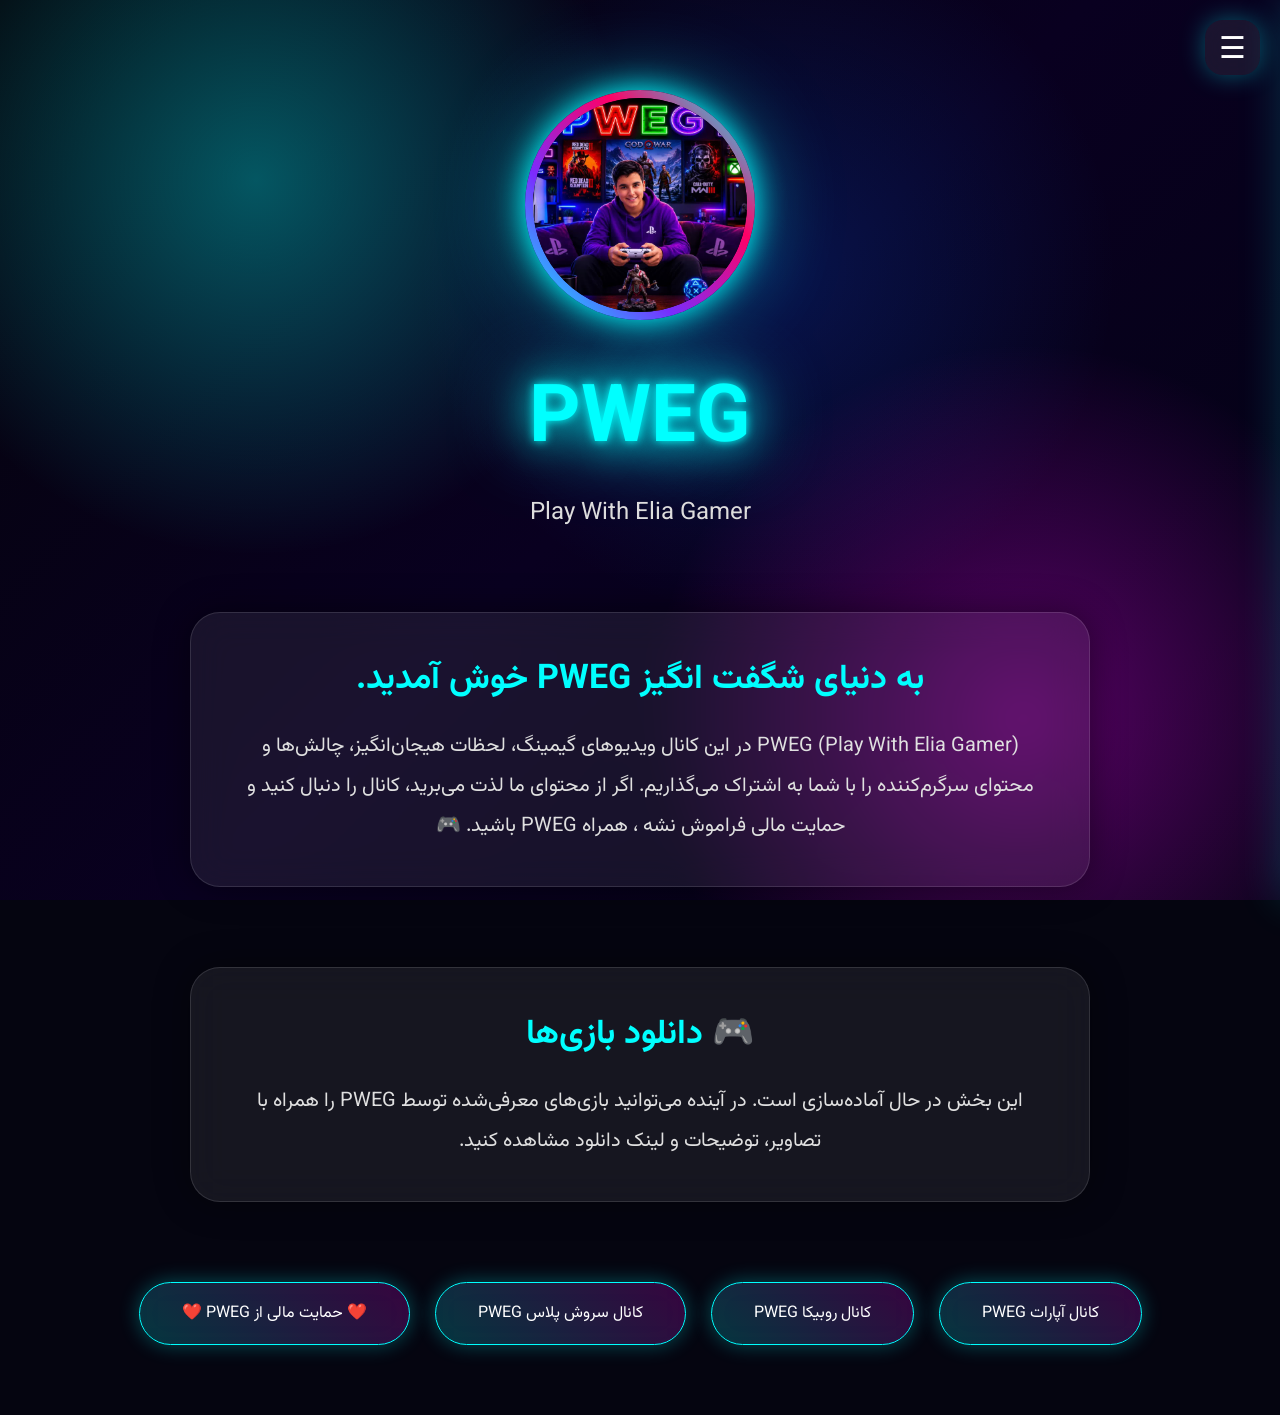
<file: index.html>
<!DOCTYPE html>
<html lang="fa" dir="rtl">

<head>

  <meta property="og:title" content="PWEG - Play With Elia Gamer">

<meta property="og:description" content="دنیای بازی های شگفت انگیز PWEG">

<meta property="og:image" content="https://pweg1234.github.io/PWEG/image.png">

<meta property="og:url" content="https://pweg1234.github.io/PWEG/">
  
  <meta name="description" content="PWEG | Play With Elia Gamer - ویدیوهای گیمینگ، چالش‌ها، آموزش‌ها، هوش مصنوعی و دانلود بازی.">

<meta name="keywords" content="PWEG, Play With Elia Gamer, Gaming, Game, AI, دانلود بازی, گیمینگ">

<meta name="author" content="PWEG">

<meta name="robots" content="index, follow">

<meta name="theme-color" content="#00ffff">
  <meta property="og:title" content="PWEG | Play With Elia Gamer">

<meta property="og:description" content="به دنیای گیمینگ PWEG خوش آمدید.">

<meta property="og:image" content="https://pweg1234.github.io/PWEG/profile.jpg">

<meta property="og:url" content="https://pweg1234.github.io/PWEG/">

<meta property="og:type" content="website">
  <meta name="twitter:card" content="summary_large_image">

<meta name="twitter:title" content="PWEG">

<meta name="twitter:description" content="Play With Elia Gamer">

<meta name="twitter:image" content="https://pweg1234.github.io/PWEG/profile.jpg">
  <link rel="canonical" href="https://pweg1234.github.io/PWEG/">
<meta charset="UTF-8">
<meta name="viewport" content="width=device-width, initial-scale=1.0">
<link rel="icon" type="image/png" href="favicon.png">
  <link rel="icon" href="favicon.ico" type="image/x-icon">
<title>PWEG</title>

<link rel="stylesheet" href="style.css">

<link rel="preconnect" href="https://fonts.googleapis.com">

<link rel="preconnect" href="https://fonts.gstatic.com" crossorigin>

<link href="https://fonts.googleapis.com/css2?family=Vazirmatn:wght@300;400;600;800&display=swap" rel="stylesheet">

</head>

<body>

<div class="background"></div>

<!-- ===== دکمه سه خط ===== -->

<button class="menu-btn" id="menuBtn">

☰

</button>

<!-- ===== پس زمینه تار ===== -->

<div class="menu-overlay" id="menuOverlay"></div>

<!-- ===== منوی کناری ===== -->

<nav class="side-menu" id="sideMenu">

<div class="menu-header">

<h2>PWEG</h2>

<button class="close-menu" id="closeMenu">

✕

</button>

</div>

<a href="#top">

🏠 صفحه اصلی

</a>

<a href="#games">

🎮 دانلود بازی‌ها

<span class="soon">

(به‌زودی)

</span>

</a>

<a href="https://splus.ir/PWEG12345" target="_blank">
انتقادات و پیشنهادات به PWEG
</a>
  
<a href="#about">

ℹ️ درباره ما

</a>

</nav>

<!-- ===== هدر ===== -->

<header id="top">

<img src="profile.jpg" class="profile">

<h1>

PWEG

</h1>

<p class="subtitle">

Play With Elia Gamer

</p>

</header>

<!-- ===== درباره ===== -->

<section class="about" id="about">

<h2>

به دنیای شگفت انگیز PWEG خوش آمدید.

</h2>

<p>

PWEG (Play With Elia Gamer)
در این کانال ویدیوهای گیمینگ، لحظات هیجان‌انگیز، چالش‌ها و محتوای سرگرم‌کننده را با شما به اشتراک می‌گذاریم.
اگر از محتوای ما لذت می‌برید، کانال را دنبال کنید و حمایت مالی فراموش نشه ، همراه PWEG باشید. 🎮

</p>

</section>

<!-- ===== دانلود بازی ===== -->

<section class="about" id="games">

<h2>

🎮 دانلود بازی‌ها

</h2>

<p>

این بخش در حال آماده‌سازی است.

در آینده می‌توانید بازی‌های معرفی‌شده توسط PWEG را همراه با تصاویر، توضیحات و لینک دانلود مشاهده کنید.

</p>

</section>

<!-- ===== دکمه ها ===== -->

<div class="buttons">

<a href="https://aparat.com/PWEG" target="_blank">

کانال آپارات PWEG

</a>

<a href="https://rubika.ir/PWEG123" target="_blank">

کانال روبیکا PWEG

</a>

<a href="https://splus.ir/PWEG123" target="_blank">

کانال سروش پلاس PWEG

</a>

<a href="javascript:void(0)" id="supportBtn">

❤️ حمایت مالی از PWEG ❤️

</a>

</div>
<!-- ===== پنجره حمایت مالی ===== -->

<div class="support-overlay" id="supportOverlay">

<div class="support-box">

<button class="support-close" id="supportClose">

✕

</button>

<h2>

🎮 حمایت از PWEG

</h2>

<p>

به دنیای PWEG؛ جایی که عشق به بازی، خلاقیت و هیجان کنار هم جمع شده‌اند، خوش آمدید. ❤️

<br><br>

ساخت محتوای گیمینگ باکیفیت نیاز به زمان، تلاش و امکانات دارد.

حمایت شما کمک می‌کند تا بتوانیم ویدیوهای بهتر، ایده‌های جدیدتر و لحظات سرگرم‌کننده‌تری برای شما بسازیم.

<br><br>

هر حمایتی، چه کوچک و چه بزرگ، برای ما یک انگیزه بزرگ است تا با انرژی بیشتری ادامه بدهیم و PWEG را به یک تجربه گیمینگ بهتر تبدیل کنیم.

<br><br>

اگر از ویدیوها و ماجراجویی‌های ما لذت می‌برید، می‌توانید با حمایت خودتان بخشی از مسیر رشد PWEG باشید.

<br><br>

🎮 با هم بازی می‌کنیم، با هم رشد می‌کنیم.

<br><br>

ممنون که همراه PWEG هستید. 💙

</p>

<div class="payment-list">

<div class="payment-card">

<h3>

💳 پرداخت با آپ

</h3>

<p>

پرداخت سریع و آسان با کارمزد کمتر

</p>

<a href="https://asanpardakht.com/u/3f0DJ" target="_blank">

پرداخت با آپ

</a>

</div>

<div class="payment-card">

<h3>

❤️ پرداخت با دارمت

</h3>

<p>

راهی ساده برای حمایت مستقیم از PWEG و همراهی با ما

</p>

<a href="https://daramet.com/PWEG" target="_blank">

حمایت با دارمت

</a>

</div>

</div>

</div>

</div>

<script src="script.js"></script>
  
</body>

</html>
</file>
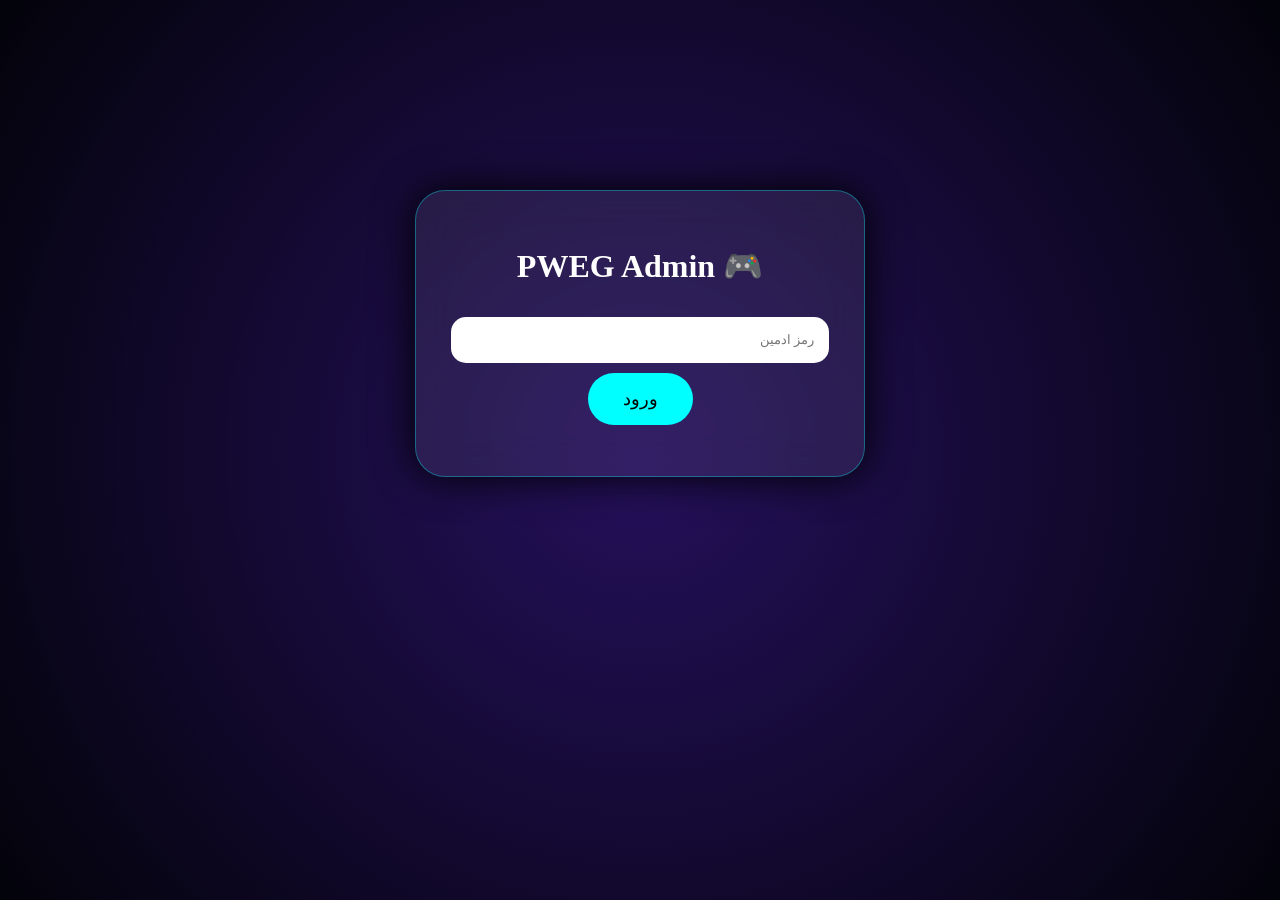
<file: admin.html>
<!DOCTYPE html>
<html lang="fa" dir="rtl">

<head>

<meta charset="UTF-8">

<meta name="viewport" content="width=device-width, initial-scale=1.0">

<title>PWEG Admin</title>

<link rel="stylesheet" href="admin.css">

</head>


<body>


<div class="admin-container">


<div class="login-box" id="login">


<h1>🎮 PWEG Admin</h1>


<input id="password" type="password" placeholder="رمز ادمین">


<button onclick="login()">
ورود
</button>


<p id="error"></p>


</div>





<div class="dashboard" id="dashboard">


<h1>
پنل مدیریت PWEG
</h1>


<div class="card">


<h2>
اضافه کردن بازی
</h2>



<input id="gameTitle"
placeholder="نام بازی">



<textarea id="gameDesc"
placeholder="توضیحات بازی"></textarea>




<input id="downloadLink"
placeholder="لینک دانلود">





<label>
آپلود عکس بازی
</label>


<input 
type="file"
id="imageFile"
accept="image/*">



<p>
یا لینک عکس:
</p>


<input id="imageLink"
placeholder="لینک عکس">



<img id="preview">





<button onclick="saveGame()">

ذخیره بازی

</button>



</div>






<div class="card">


<h2>
بازی های ثبت شده
</h2>


<div id="games"></div>


</div>



</div>


</div>


<script src="admin.js"></script>


</body>

</html>
</file>
<file: style.css>
/* ===========================
   PWEG STYLE V2
   بخش اول
===========================*/

*{
    margin:0;
    padding:0;
    box-sizing:border-box;
}

html{
    scroll-behavior:smooth;
}

body{

    font-family:"Vazirmatn",sans-serif;

    min-height:100vh;

    background:#050510;

    color:white;

    overflow-x:hidden;

}

/* ===========================
      BACKGROUND
===========================*/

.background{

    position:fixed;

    inset:0;

    z-index:-10;

    background:

    radial-gradient(circle at 20% 20%,#00ffff55,transparent 30%),

    radial-gradient(circle at 80% 80%,#ff00ff55,transparent 30%),

    radial-gradient(circle at 60% 30%,#0066ff33,transparent 35%),

    linear-gradient(135deg,#04040b,#090020,#030313);

    animation:bgMove 18s ease-in-out infinite alternate;

}

@keyframes bgMove{

    from{

        transform:scale(1);

        filter:hue-rotate(0deg);

    }

    to{

        transform:scale(1.08);

        filter:hue-rotate(70deg);

    }

}

/* ===========================
      MENU BUTTON
===========================*/

.menu-btn{

    position:fixed;

    top:20px;

    right:20px;

    width:55px;

    height:55px;

    border:none;

    border-radius:18px;

    background:rgba(255,255,255,.08);

    backdrop-filter:blur(15px);

    color:white;

    font-size:30px;

    cursor:pointer;

    z-index:3000;

    transition:.35s;

    box-shadow:0 0 25px rgba(0,255,255,.35);

}

.menu-btn:hover{

    background:#00ffff;

    color:black;

    transform:scale(1.08);

}

/* ===========================
      OVERLAY
===========================*/

.menu-overlay{

    position:fixed;

    inset:0;

    background:rgba(0,0,0,.55);

    backdrop-filter:blur(5px);

    opacity:0;

    visibility:hidden;

    transition:.35s;

    z-index:2990;

}

.menu-overlay.show{

    opacity:1;

    visibility:visible;

}

/* ===========================
      SIDE MENU
===========================*/

.side-menu{

    position:fixed;

    top:0;

    right:-330px;

    width:320px;

    height:100%;

    background:rgba(7,10,20,.94);

    backdrop-filter:blur(18px);

    border-left:1px solid rgba(255,255,255,.08);

    transition:.4s;

    z-index:3001;

    overflow-y:auto;

    box-shadow:-10px 0 40px rgba(0,255,255,.18);

}

.side-menu.show{

    right:0;

}

.menu-header{

    display:flex;

    justify-content:space-between;

    align-items:center;

    padding:25px;

    border-bottom:1px solid rgba(255,255,255,.08);

}

.menu-header h2{

    color:#00ffff;

    font-size:28px;

}

.close-menu{

    width:42px;

    height:42px;

    border:none;

    border-radius:12px;

    background:#ffffff10;

    color:white;

    cursor:pointer;

    font-size:22px;

    transition:.3s;

}

.close-menu:hover{

    background:#ff3b3b;

}

/* ===========================
      MENU LINKS
===========================*/

.side-menu a{

    display:block;

    padding:18px 25px;

    color:white;

    text-decoration:none;

    font-size:18px;

    transition:.3s;

    border-bottom:1px solid rgba(255,255,255,.05);

}

.side-menu a:hover{

    background:rgba(0,255,255,.15);

    color:#00ffff;

    padding-right:35px;

}

.soon{

    color:#ffbf00;

    font-size:13px;

}
/* ===========================
      HEADER
===========================*/

header{

    text-align:center;

    padding-top:90px;

    animation:fadeUp 1s ease;

}

@keyframes fadeUp{

    from{

        opacity:0;

        transform:translateY(40px);

    }

    to{

        opacity:1;

        transform:translateY(0);

    }

}

.profile{

    width:230px;

    height:230px;

    object-fit:cover;

    border-radius:50%;

    border:8px solid transparent;

    background:

    linear-gradient(#050510,#050510) padding-box,

    linear-gradient(45deg,#00ffff,#7b2cff,#ff0066,#00ffff) border-box;

    animation:rgbBorder 5s linear infinite;

    box-shadow:

    0 0 30px cyan,

    0 0 80px rgba(0,255,255,.5);

}

@keyframes rgbBorder{

    100%{

        filter:hue-rotate(360deg);

    }

}

h1{

    margin-top:30px;

    font-size:80px;

    color:#00ffff;

    text-shadow:

    0 0 10px cyan,

    0 0 40px cyan,

    0 0 80px cyan;

}

.subtitle{

    font-size:24px;

    color:#dddddd;

    margin-top:10px;

}

/* ===========================
      GLASS CARD
===========================*/

.about{

    width:85%;

    max-width:900px;

    margin:80px auto;

    padding:40px;

    border-radius:30px;

    background:rgba(255,255,255,.07);

    backdrop-filter:blur(18px);

    border:1px solid rgba(255,255,255,.12);

    box-shadow:

    0 0 35px rgba(0,0,0,.45);

    text-align:center;

}

.about h2{

    margin-bottom:20px;

    font-size:34px;

    color:#00ffff;

}

.about p{

    line-height:2;

    color:#e0e0e0;

    font-size:20px;

}

/* ===========================
      BUTTONS
===========================*/

.buttons{

    display:flex;

    justify-content:center;

    flex-wrap:wrap;

    gap:25px;

    padding-bottom:70px;

}

.buttons a{

    text-decoration:none;

    color:white;

    padding:18px 42px;

    border-radius:50px;

    border:1px solid cyan;

    background:

    linear-gradient(45deg,#00ffff33,#ff00ff33);

    backdrop-filter:blur(15px);

    transition:.35s;

    box-shadow:0 0 20px rgba(0,255,255,.3);

}

.buttons a:hover{

    transform:translateY(-8px) scale(1.05);

    background:#00ffff;

    color:black;

    box-shadow:0 0 40px cyan;

}

/* ===========================
      SUPPORT WINDOW
===========================*/

.support-overlay{

    position:fixed;

    inset:0;

    display:none;

    justify-content:center;

    align-items:center;

    background:rgba(0,0,0,.7);

    backdrop-filter:blur(8px);

    z-index:5000;

}

.support-box{

    position:relative;

    width:90%;

    max-width:700px;

    max-height:85vh;

    overflow:auto;

    padding:35px;

    border-radius:28px;

    background:rgba(15,20,35,.95);

    border:1px solid rgba(0,255,255,.25);

    box-shadow:0 0 45px rgba(0,255,255,.25);

}

.support-box h2{

    color:#00ffff;

    margin-bottom:20px;

    text-align:center;

}

.support-box p{

    line-height:2;

    color:#dddddd;

}

.support-close{

    position:absolute;

    top:15px;

    left:15px;

    width:42px;

    height:42px;

    border:none;

    border-radius:50%;

    background:#ffffff10;

    color:white;

    font-size:24px;

    cursor:pointer;

    transition:.3s;

}

.support-close:hover{

    background:#ff3b3b;

}

/* ===========================
      PAYMENT CARD
===========================*/

.payment-list{

    display:grid;

    gap:20px;

    margin-top:35px;

}

.payment-card{

    padding:25px;

    border-radius:20px;

    background:#ffffff08;

    border:1px solid rgba(255,255,255,.08);

}

.payment-card h3{

    color:#00ffff;

    margin-bottom:10px;

}

.payment-card p{

    margin-bottom:20px;

}

.payment-card a{

    display:inline-block;

    padding:14px 28px;

    border-radius:30px;

    text-decoration:none;

    background:#00ffff;

    color:black;

    font-weight:bold;

    transition:.3s;

}

.payment-card a:hover{

    transform:scale(1.05);

}
/* ===========================
      PARTICLES
===========================*/

.particle{

    position:fixed;

    width:5px;

    height:5px;

    background:#ffffff;

    border-radius:50%;

    opacity:.45;

    pointer-events:none;

    animation:particleFloat linear infinite;

}

@keyframes particleFloat{

    from{

        transform:translateY(110vh) scale(.5);

        opacity:0;

    }

    20%{

        opacity:.5;

    }

    80%{

        opacity:.5;

    }

    to{

        transform:translateY(-120vh) scale(1.2);

        opacity:0;

    }

}

/* ===========================
      SCROLLBAR
===========================*/

::-webkit-scrollbar{

    width:10px;

}

::-webkit-scrollbar-track{

    background:#050510;

}

::-webkit-scrollbar-thumb{

    background:#00ffff66;

    border-radius:30px;

}

::-webkit-scrollbar-thumb:hover{

    background:#00ffff;

}

/* ===========================
      SELECTION
===========================*/

::selection{

    background:#00ffff;

    color:black;

}

/* ===========================
      MOBILE
===========================*/

@media(max-width:900px){

h1{

font-size:58px;

}

.profile{

width:180px;

height:180px;

}

.about{

width:92%;

padding:30px;

}

.about h2{

font-size:28px;

}

.about p{

font-size:18px;

}

.buttons{

gap:18px;

}

.buttons a{

width:90%;

text-align:center;

}

.side-menu{

width:280px;

right:-290px;

}

.menu-btn{

width:52px;

height:52px;

font-size:28px;

}

.support-box{

padding:25px;

width:95%;

}

}

/* ===========================
      SMALL MOBILE
===========================*/

@media(max-width:500px){

h1{

font-size:42px;

}

.subtitle{

font-size:18px;

}

.profile{

width:150px;

height:150px;

}

.about{

padding:22px;

}

.about h2{

font-size:24px;

}

.about p{

font-size:16px;

line-height:1.9;

}

.payment-card{

padding:18px;

}

.payment-card a{

display:block;

width:100%;

text-align:center;

}

}

/* ===========================
      SMOOTH ANIMATIONS
===========================*/

.fade-in{

animation:fadeIn .8s ease;

}

@keyframes fadeIn{

from{

opacity:0;

transform:translateY(20px);

}

to{

opacity:1;

transform:translateY(0);

}

}

/* ===========================
      GLOW EFFECT
===========================*/

.glow{

animation:glow 2.5s infinite alternate;

}

@keyframes glow{

from{

text-shadow:

0 0 10px #00ffff,

0 0 20px #00ffff;

}

to{

text-shadow:

0 0 20px #00ffff,

0 0 45px #00ffff,

0 0 70px #00ffff;

}

}
</file>
<file: admin.css>
*{

box-sizing:border-box;

font-family:tahoma;

}



body{


margin:0;

min-height:100vh;

background:

radial-gradient(circle,#25105c,#03030a);


color:white;


}




.admin-container{


width:90%;

max-width:1000px;

margin:auto;

padding:40px;


}




.login-box,
.dashboard .card{


background:#ffffff12;

border:1px solid #00ffff55;

backdrop-filter:blur(20px);

border-radius:30px;

padding:35px;

box-shadow:0 0 40px #000;


}



.login-box{

max-width:450px;

margin:150px auto;

text-align:center;


}



input,
textarea{


width:100%;

padding:15px;

margin:10px 0;

border-radius:15px;

border:none;

outline:none;


}



textarea{

height:120px;


}




button{


padding:15px 35px;

border:none;

border-radius:30px;

cursor:pointer;

background:#00ffff;

font-size:18px;


}



button:hover{


box-shadow:0 0 30px cyan;


}




.dashboard{

display:none;

}



.card{


margin-bottom:30px;


}




#preview{


width:200px;

height:200px;

object-fit:cover;

border-radius:20px;

display:block;

margin:20px auto;


}



.game-item{


display:flex;

gap:20px;

align-items:center;


background:#ffffff10;

padding:20px;

border-radius:20px;

margin:15px 0;


}



.game-item img{


width:100px;

height:100px;

object-fit:cover;

border-radius:15px;


}
</file>
